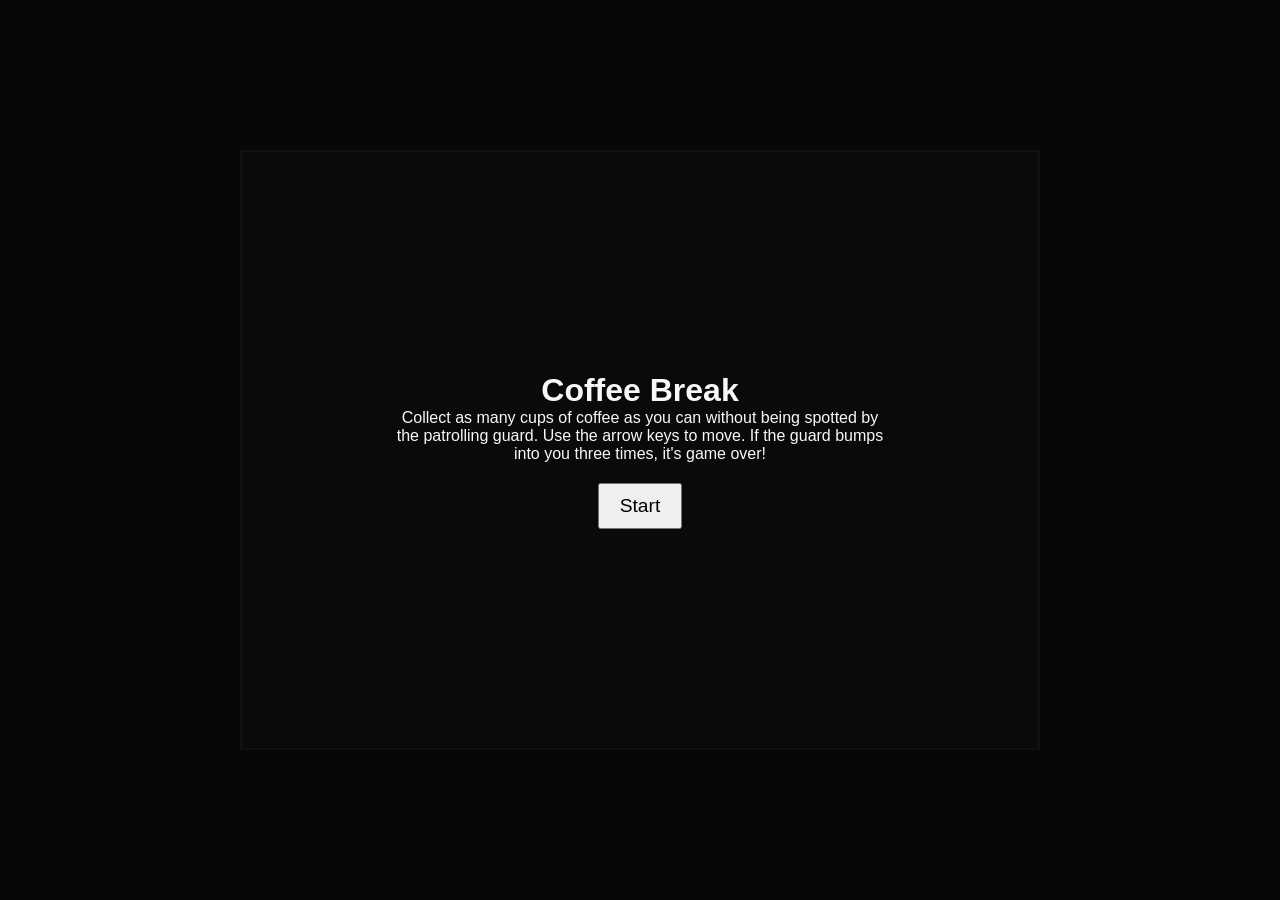
<file: index.html>
<!DOCTYPE html>
<html lang="en">
<head>
    <meta charset="UTF-8">
    <meta name="viewport" content="width=device-width, initial-scale=1.0">
    <title>Coffee Stealth Game</title>
    <link rel="stylesheet" href="style.css">
</head>
<body>
    <div id="start-screen" class="overlay">
        <div class="start-content">
            <h1>Coffee Break</h1>
            <p>Collect as many cups of coffee as you can without being spotted by the patrolling guard. Use the arrow keys to move. If the guard bumps into you three times, it's game over!</p>
            <button id="start-button">Start</button>
        </div>
    </div>
    <canvas id="gameCanvas" width="800" height="600"></canvas>

    <script src="game.js"></script>
</body>
</html>
</file>
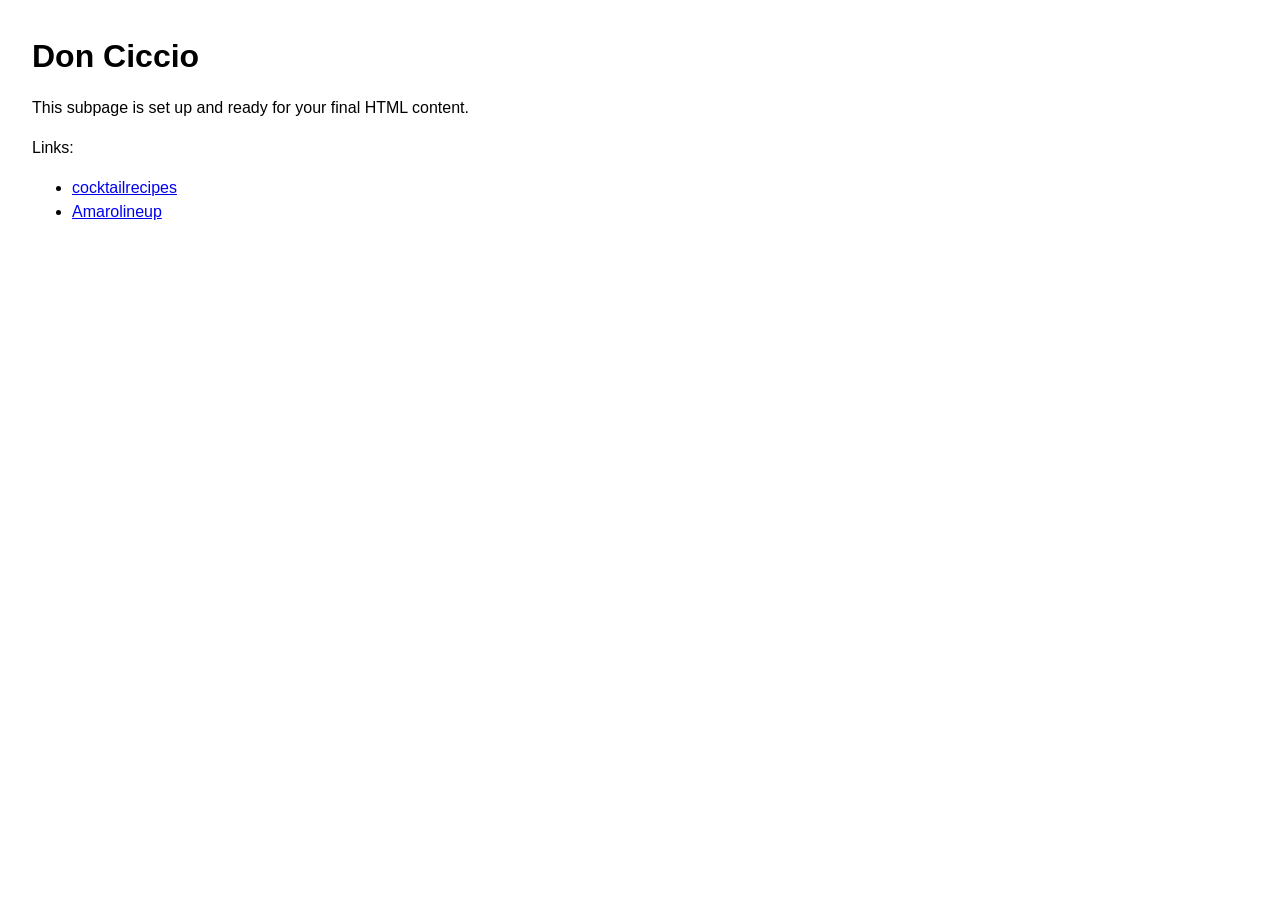
<file: DonCiccio/index.html>
<!DOCTYPE html>
<html lang="en">
<head>
  <meta charset="UTF-8">
  <meta name="viewport" content="width=device-width, initial-scale=1.0">
  <title>Don Ciccio</title>
  <meta name="robots" content="noindex, nofollow">
  <style>
    body { font-family: Arial, sans-serif; margin: 2rem; line-height: 1.5; }
    h1 { margin-bottom: 0.5rem; }
    ul { margin-top: 1rem; }
  </style>
</head>
<body>
  <h1>Don Ciccio</h1>
  <p>This subpage is set up and ready for your final HTML content.</p>
  <p>Links:</p>
  <ul>
    <li><a href="/DonCiccio/cocktailrecipes/">cocktailrecipes</a></li>
    <li><a href="/DonCiccio/Amarolineup/">Amarolineup</a></li>
  </ul>
</body>
</html>
</file>
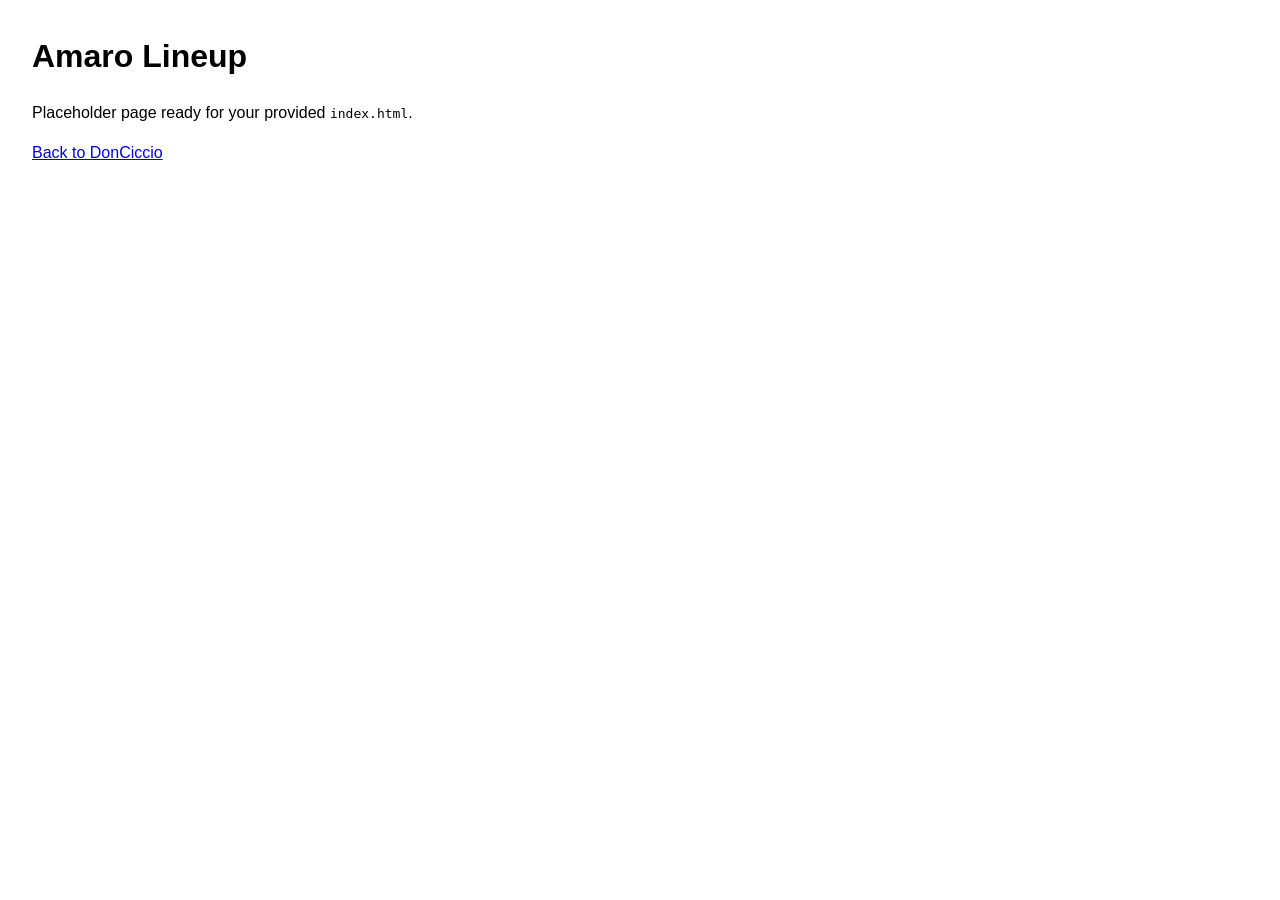
<file: DonCiccio/Amarolineup/index.html>
<!DOCTYPE html>
<html lang="en">
<head>
  <meta charset="UTF-8">
  <meta name="viewport" content="width=device-width, initial-scale=1.0">
  <title>Don Ciccio - Amaro Lineup</title>
  <meta name="robots" content="noindex, nofollow">
  <style>
    body { font-family: Arial, sans-serif; margin: 2rem; line-height: 1.5; }
  </style>
</head>
<body>
  <h1>Amaro Lineup</h1>
  <p>Placeholder page ready for your provided <code>index.html</code>.</p>
  <p><a href="/DonCiccio/">Back to DonCiccio</a></p>
</body>
</html>
</file>
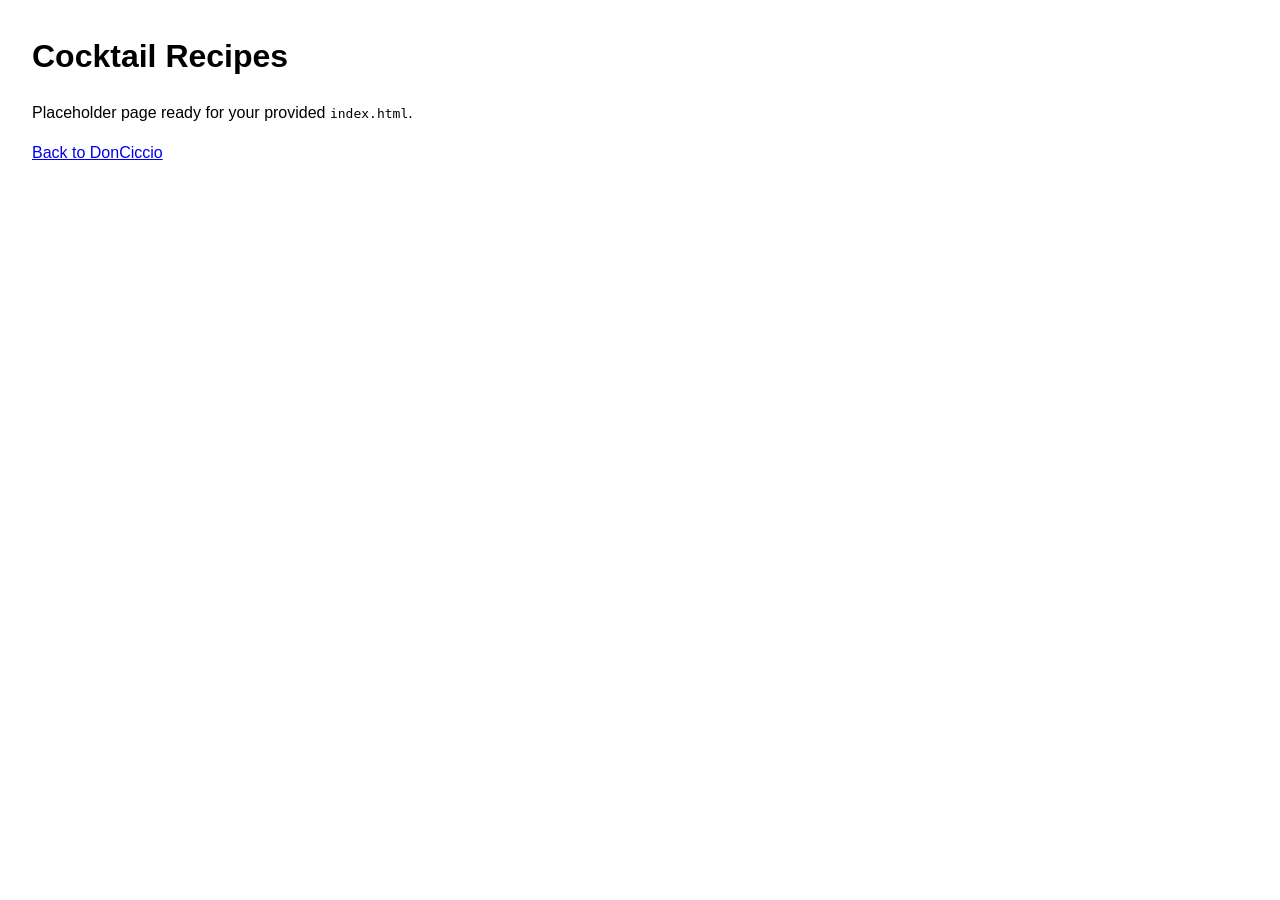
<file: DonCiccio/cocktailrecipes/index.html>
<!DOCTYPE html>
<html lang="en">
<head>
  <meta charset="UTF-8">
  <meta name="viewport" content="width=device-width, initial-scale=1.0">
  <title>Don Ciccio - Cocktail Recipes</title>
  <meta name="robots" content="noindex, nofollow">
  <style>
    body { font-family: Arial, sans-serif; margin: 2rem; line-height: 1.5; }
  </style>
</head>
<body>
  <h1>Cocktail Recipes</h1>
  <p>Placeholder page ready for your provided <code>index.html</code>.</p>
  <p><a href="/DonCiccio/">Back to DonCiccio</a></p>
</body>
</html>
</file>
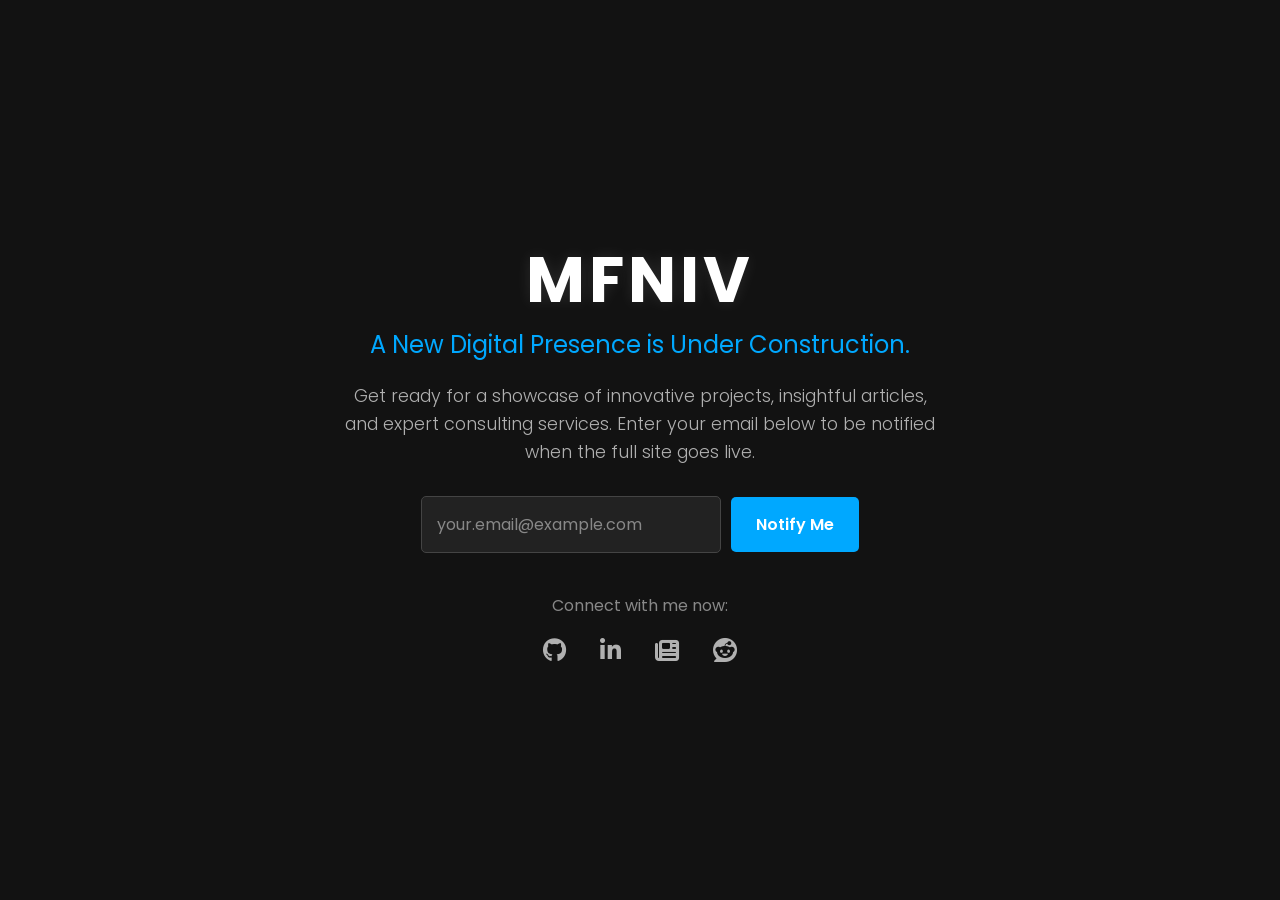
<file: Comingsoon.html>
<!DOCTYPE html>
<html lang="en">
<head>
    <meta charset="UTF-8">
    <meta name="viewport" content="width=device-width, initial-scale=1.0">
    <title>MFNIV - Coming Soon</title>
    <meta name="description" content="The official coming soon page for MFNIV. A new digital presence showcasing innovative projects, insightful articles, and professional consulting services.">
    
    <link rel="preconnect" href="https://fonts.googleapis.com">
    <link rel="preconnect" href="https://fonts.gstatic.com" crossorigin>
    <link href="https://fonts.googleapis.com/css2?family=Poppins:wght@300;400;600;700&display=swap" rel="stylesheet">
    
    <link rel="stylesheet" href="https://cdnjs.cloudflare.com/ajax/libs/font-awesome/6.5.2/css/all.min.css">

    <style>
        /* --- Basic Reset & Dark Theme --- */
        * {
            margin: 0;
            padding: 0;
            box-sizing: border-box;
        }

        body {
            font-family: 'Poppins', sans-serif;
            background-color: #121212;
            color: #EAEAEA;
            display: flex;
            justify-content: center;
            align-items: center;
            min-height: 100vh;
            text-align: center;
            padding: 20px;
        }

        /* --- Main Content Container --- */
        .container {
            max-width: 600px;
            width: 100%;
        }

        /* --- Typography --- */
        h1 {
            font-size: 4rem;
            font-weight: 700;
            letter-spacing: 4px;
            color: #FFFFFF;
            text-shadow: 0 0 15px rgba(255, 255, 255, 0.1);
        }

        h2 {
            font-size: 1.5rem;
            font-weight: 400;
            color: #00A8FF; /* A vibrant accent color */
            margin-bottom: 20px;
        }

        p {
            font-size: 1.1rem;
            font-weight: 300;
            color: #B0B0B0;
            line-height: 1.6;
            margin-bottom: 30px;
        }
        
        /* --- Email Subscription Form --- */
        .subscribe-form {
            display: flex;
            justify-content: center;
            align-items: center;
            gap: 10px;
            margin-bottom: 40px;
        }

        .subscribe-form input[type="email"] {
            width: 100%;
            max-width: 300px;
            padding: 15px;
            border: 1px solid #444;
            border-radius: 5px;
            background-color: #222;
            color: #FFFFFF;
            font-family: 'Poppins', sans-serif;
            font-size: 1rem;
        }

        .subscribe-form input[type="email"]::placeholder {
            color: #888;
        }

        .subscribe-form button {
            padding: 15px 25px;
            border: none;
            border-radius: 5px;
            background-color: #00A8FF;
            color: #FFFFFF;
            font-family: 'Poppins', sans-serif;
            font-weight: 600;
            font-size: 1rem;
            cursor: pointer;
            transition: background-color 0.3s ease, transform 0.2s ease;
        }

        .subscribe-form button:hover {
            background-color: #008fdb;
            transform: translateY(-2px);
        }

        /* --- Social Media Links --- */
        .social-links h3 {
            font-size: 1rem;
            font-weight: 400;
            color: #888;
            margin-bottom: 15px;
        }

        .social-links a {
            color: #B0B0B0;
            font-size: 1.5rem;
            margin: 0 15px;
            transition: color 0.3s ease, transform 0.3s ease;
        }

        .social-links a:hover {
            color: #00A8FF;
            transform: scale(1.1);
        }
        
        /* --- Responsive Design --- */
        @media (max-width: 600px) {
            h1 {
                font-size: 3rem;
            }
            h2 {
                font-size: 1.2rem;
            }
            .subscribe-form {
                flex-direction: column;
            }
            .subscribe-form input[type="email"],
            .subscribe-form button {
                width: 100%;
                max-width: none;
            }
        }

    </style>
</head>
<body>

    <main class="container">
        <h1>MFNIV</h1>
        <h2>A New Digital Presence is Under Construction.</h2>
        <p>Get ready for a showcase of innovative projects, insightful articles, and expert consulting services. Enter your email below to be notified when the full site goes live.</p>

        <form class="subscribe-form" action="https://formspree.io/f/mnnvqada" method="post">
            <input type="email" name="email" placeholder="your.email@example.com" required>
            <button type="submit">Notify Me</button>
        </form>

        <div class="social-links">
            <h3>Connect with me now:</h3>
            <a href="https://github.com/mfniv" target="_blank" aria-label="GitHub"><i class="fab fa-github"></i></a>
            <a href="www.linkedin.com/in/mfniv" target="_blank" aria-label="LinkedIn"><i class="fab fa-linkedin-in"></i></a>
	<a href="https://mfniv.substack.com/" target="_blank" aria-label="Substack"><i class="fas fa-newspaper"></i></a>
<a href="https://www.reddit.com/user/mfniv/" target="_blank" aria-label="Reddit"><i class="fab fa-reddit"></i></a>
        </div>
    </main>

</body>
</html>
</file>
<file: style.css>
* {
    box-sizing: border-box;
    margin: 0;
    padding: 0;
}

body {
    font-family: Arial, Helvetica, sans-serif;
    background-color: #222;
    color: #f8f8f8;
    display: flex;
    justify-content: center;
    align-items: center;
    min-height: 100vh;
}

#gameCanvas {
    background: #333;
    width: 100%;
    height: auto;
    max-width: 800px;
    max-height: 600px;
    border: 2px solid #555;
}

/* Start screen overlay */
.overlay {
    position: fixed;
    top: 0;
    left: 0;
    width: 100vw;
    height: 100vh;
    background: rgba(0, 0, 0, 0.8);
    display: flex;
    align-items: center;
    justify-content: center;
    text-align: center;
    padding: 20px;
    z-index: 10;
}

.start-content {
    max-width: 500px;
}

button {
    padding: 10px 20px;
    font-size: 1.2rem;
    margin-top: 20px;
    cursor: pointer;
}

@media (max-width: 600px) {
    button {
        font-size: 1rem;
    }
}
</file>
